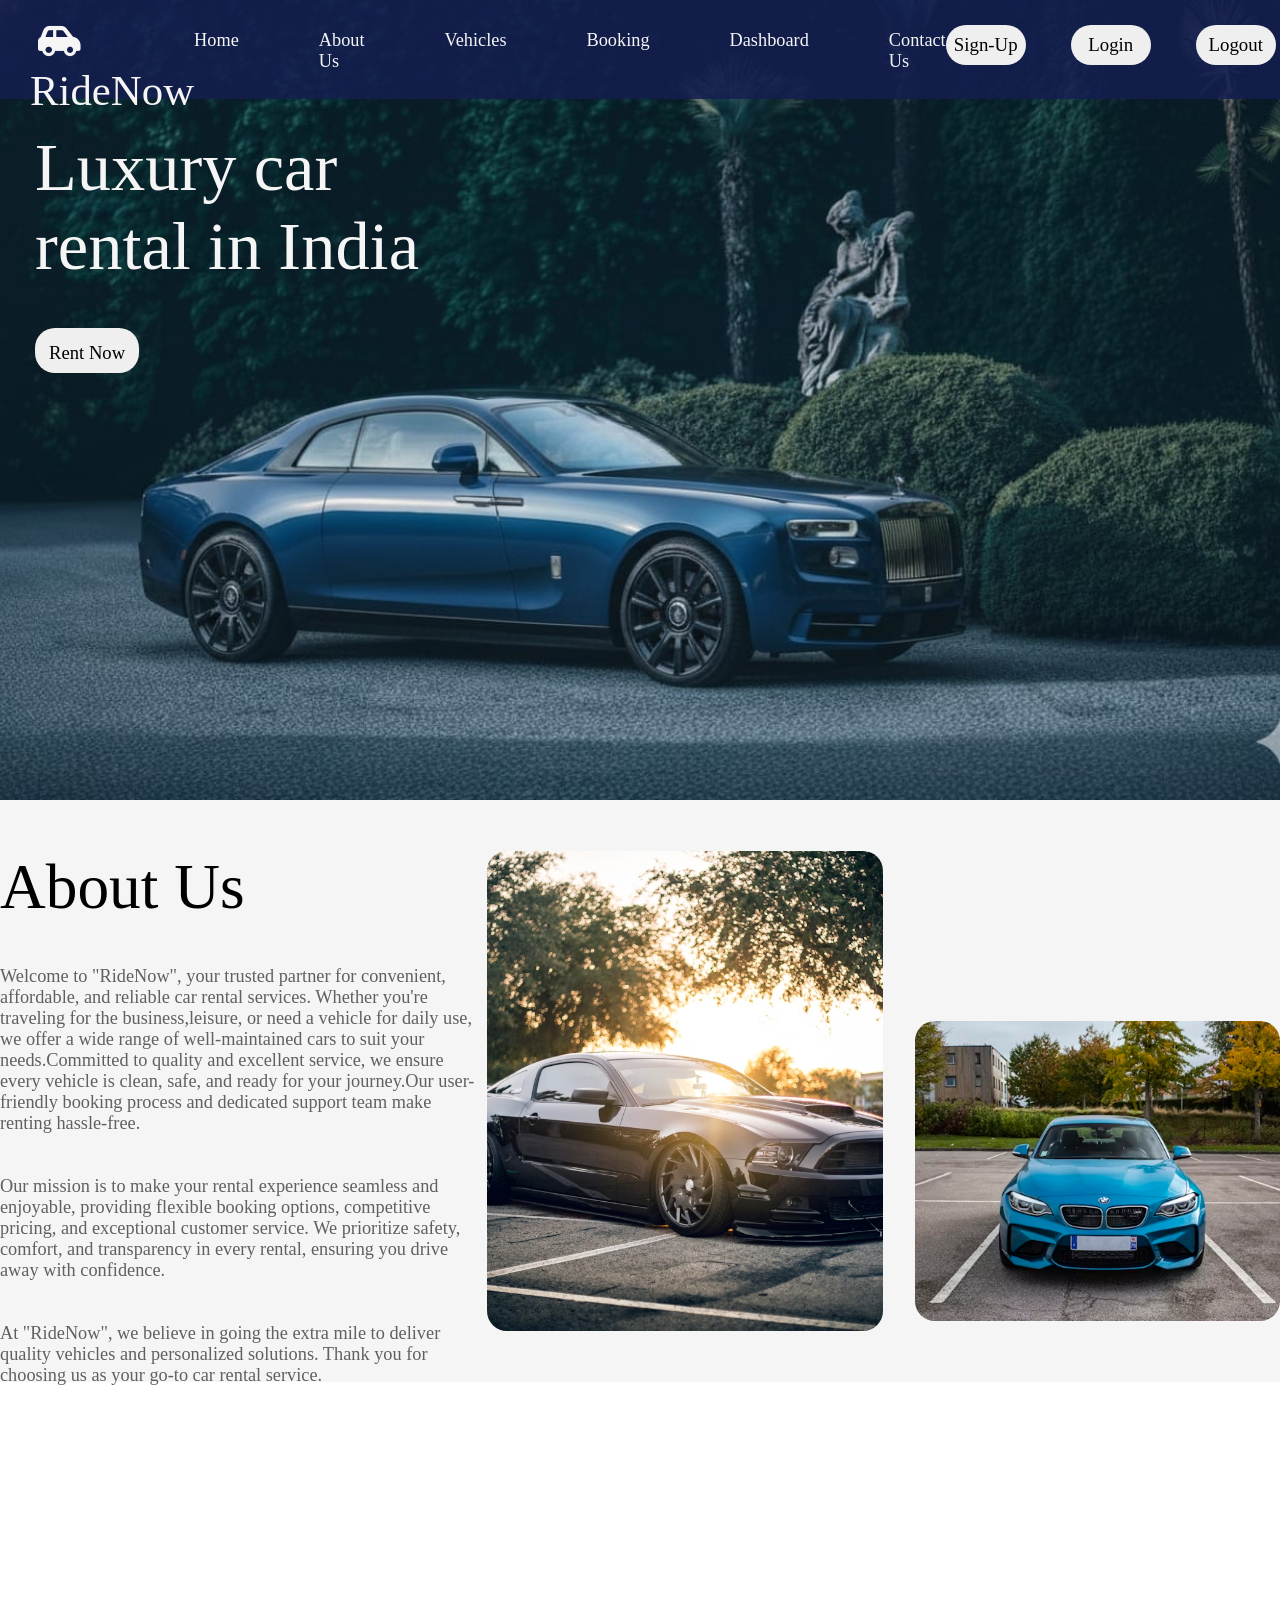
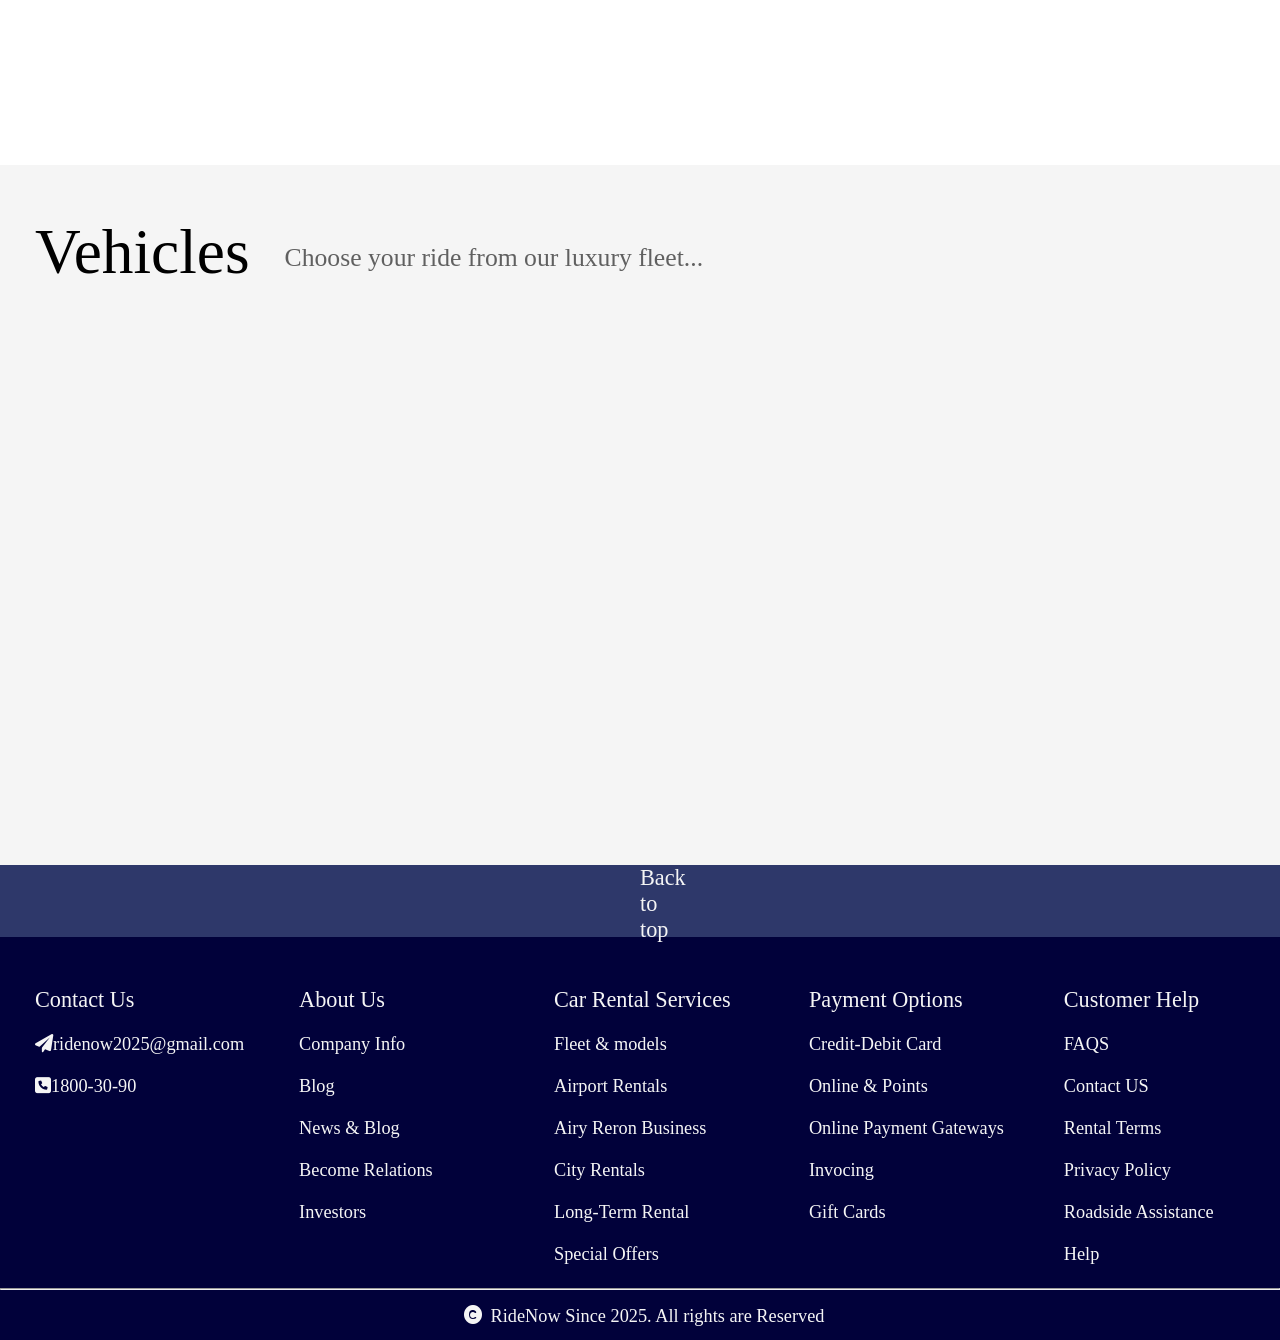
<file: index.html>
<!DOCTYPE html>
<html lang="en">
<head>
    <meta charset="UTF-8">
    <meta name="viewport" content="width=device-width, initial-scale=1.0">
    <title>Car Rental</title>
    <link rel="stylesheet" href="home.css">
    <link rel="stylesheet" href="https://cdnjs.cloudflare.com/ajax/libs/font-awesome/6.0.0-beta3/css/all.min.css">
    <!--------------------link for AOS library for animation in js----------------------------->
    <link href="https://unpkg.com/aos@2.3.1/dist/aos.css" rel="stylesheet">
</head>
<body>
<div class="main-header">
    <!-------------------------------------Home page-------------------------------------------------->
    <div class="homeSection" style="background-color: red;" id="Home">
        
        <nav>
            <p style="margin-top: 15px; font-size: 2.5rem; margin-left: 30px;" data-aos="fade-right" data-aos-duration="2000"><i class="fa-solid fa-car-side" style="margin: 8px; font-size: 2rem;"></i>RideNow</p>

            <div class="mobile-menu" onclick="toggleMenu()">
                <span></span>
                <span></span>
                <span></span>
            </div>
           
            <ul data-aos="fade-down" data-aos-duration="2000">
                <div class="close-menu-btn" onclick="toggleMenu()">
                    <i class="fas fa-times"></i>
                </div>
                <li><a href="#Home">Home</a></li>
                <li><a href="#About">About Us</a></li>
                <li><a href="#Vehicle">Vehicles</a></li>
                <li><a href="#" onclick="booking()">Booking</a></li>
                <li><a href="dashBoard.html" target="_blank">Dashboard</a></li>
                <li><a href="#Footer">Contact Us</a></li>
                <div class="menu-auth-buttons">
                    <button onclick="signUp(); toggleMenu(); return false;">Sign-Up</button>
                    <button onclick="login(); toggleMenu(); return false;">Login</button>
                    <button onclick="logout(); toggleMenu(); return false;">Logout</button>
                </div>
            </ul> 
            <div class="signup-login-btn desktop-only">
                <button onclick="signUp()">Sign-Up</button>
                <button onclick="login()">Login</button>
                <button onclick="logout()">Logout</button>
            </div>   
        </nav>
        <div id="LuxuryCarRental" style="padding-top: 10%; padding-left: 35px;">
            <p style="font-size: 4rem; font-family: serif;" data-aos="fade-down" data-aos-duration="2000">Luxury car<br>rental in India</p><br><br>
            <button class="bestOfferbtn" style="padding: 14px 14px 14px 14px" data-aos="fade-down" data-aos-duration="2000" onclick="rentNow()">Rent Now</button>
        </div>
    
    </div>
    <!--------------------------------------About Section------------------------------------------------------->
    <div class="aboutSection" id="About">
        
        <div class="aboutUsContent" style="width: 540px;">
            <p id="p-aboutUs">About Us</p><br><br>
            
            <p id="p-aboutInfo">Welcome to "RideNow", your trusted partner for convenient, affordable, and reliable 
            car rental services. Whether you're traveling for the business,leisure, or need a vehicle for daily use, 
            we offer a wide range of well-maintained cars to suit your needs.Committed to quality and excellent service, 
            we ensure every vehicle is clean, safe, and ready for your journey.Our user-friendly booking process and 
            dedicated support team make renting hassle-free.</p><br><br>

            <p id="p-aboutInfo">Our mission is to make your rental experience seamless and enjoyable, providing flexible booking options,
             competitive pricing, and exceptional customer service. We prioritize safety, comfort, and transparency in every rental,
             ensuring you drive away with confidence.</p><br><br>

             <p id="p-aboutInfo">At "RideNow", we believe in going the extra mile to deliver quality vehicles and 
                personalized solutions. Thank you for choosing us as your go-to car rental service.</p>

        </div>
        
        <div class="Image-Div aboutUsContent"></div>
        
        <div class="experience aboutUsContent">
            <div class="experience-year" style="text-align: center;"  data-aos="fade-left" data-aos-duration="2000">
                <p style="font-size: 3.2rem; font-family: serif;">+10 Years</p>
                <p style="font-size: 1.7rem; font-family: serif;">Experience</p>
            </div>
            <div class="CarImage"></div>
        </div>
    </div>
    <!-----------------------------best offer section----------------------------------------------------------->
    <div class="bestOfferSection">
        <div class="bestOfferText" data-aos="fade-right" data-aos-duration="2000">
            <p style="font-size: 3.7rem; font-family: serif; font-weight: 400; color: whitesmoke;">Best Offer</p><br><br>
            <p style="font-size: 2rem; font-family: serif; font-weight: 350; color: whitesmoke;">Bently Flying Spur</p>
            <p style="font-size: 2rem; font-family: serif; font-weight: 350; color: whitesmoke;">for Rs.1200/day</p><br><br>
            <button class="signup-login-btn bestOfferbtn" onclick="rentNow()">Rent Now</button>
        </div>
        <div class="bestOfferImage" data-aos="fade-left" data-aos-duration="2000"></div>
        
    </div>
    <!---------------------------------Vehicles section--------------------------------------------------------->
    <div class="vehicleSection" id="Vehicle">
        <div class="vehicleText">
            <p style="font-size: 3.7rem; font-family: serif; font-weight: 400; color: rgb(0, 0, 0);">Vehicles</p><br><br>
            <p style="font-size: 1.5rem; font-family: serif; color: #0000009b; margin-top: 27px; padding-left:35px;">Choose your ride from our luxury fleet...</p>
        </div>
        <div class="vehicles-scrollbar-parent">
        <div class="vehicles-scrollbar-child" data-aos="fade-left" data-aos-duration="2000">
            <a href="#"><div class="vehicleImage" style=" background-image: url(photos/VehicleImg1.jpg)">
                <p>McLaren 720S<br>for Rs.1200/day</p>
                <button class="bestOfferbtn" style="padding: 10px 10px 10px 10px" onclick="rentNow()">Rent Now</button>
            </div></a>
            <a href="#"><div class="vehicleImage" style="background-image: url(photos/VehicleImg2.jpg);">
               <p>Mercedes-AMG GT<br>for Rs.1200/day</p>
               <button class="bestOfferbtn" style="padding: 10px 10px 10px 10px" onclick="rentNow()">Rent Now</button> 
            </div></a>
            <a href="#"><div class="vehicleImage" style="background-image: url(photos/VehicleImg3.jpg);">
               <p> BMW M4<br>for Rs.1200/day</p>
               <button class="bestOfferbtn" style="padding: 10px 10px 10px 10px" onclick="rentNow()">Rent Now</button> 
            </div></a>
            <a href="#"><div class="vehicleImage" style="background-image: url(photos/VehicleImg4.jpg);">
               <p>Tata Harrier<br>for Rs.1200/day</p>
               <button class="bestOfferbtn" style="padding: 10px 10px 10px 10px" onclick="rentNow()">Rent Now</button> 
            </div></a>
            <a href="#"><div class="vehicleImage" style="background-image: url(photos/VehicleImg5.jpg);">
               <p>Land Rover Defender,<br>for Rs.1200/day</p>
               <button class="bestOfferbtn" style="padding: 10px 10px 10px 10px" onclick="rentNow()">Rent Now</button> 
            </div></a>
            <a href="#"><div class="vehicleImage" style="background-image: url(photos/VehicleImg2.jpg);" onclick="rentNow()">
               <p>Mercedes-AMG GT<br>for Rs.1200/day</p>
               <button class="bestOfferbtn" style="padding: 10px 10px 10px 10px" onclick="rentNow()">Rent Now</button> 
            </div></a>
        </div>
        </div>  
    </div>
    <!----------------------------------contact us section--------------------------------------------->
    <footer id="Footer">
    
    <a href="#Home"><div style="width: 100%; height: 8vh; background-color: rgb(46, 56, 106); align-content: center; padding:  0 50% 0 50%; font-size: 1.3rem; font-weight: 400;">Back to top</div></a>    
    
    <div class="footer-parent-div" id="footer-parent-div">
        
        <div class="footer-child-div">
            <p style="font-size: 1.3rem; font-size: 400;">Contact Us</p><br>
            <a href="#"><p><i class="fa-solid fa-paper-plane"></i>ridenow2025@gmail.com</p><br></a>
            <a href="#"><p><i class="fa-solid fa-square-phone"></i>1800-30-90</p></a>
        </div>
        
        <div class="footer-child-div">
            <p style="font-size: 1.3rem; font-size: 400;">About Us</p><br>
            <a href="#"><p>Company Info</p><br></a>
            <a href="#"><p>Blog</p><br></a>
            <a href="#"><p>News & Blog</p><br></a>
            <a href="#"><p>Become Relations</p><br></a>
            <a href="#"><p>Investors</p></a>
        </div>
        
        <div class="footer-child-div">
            <p style="font-size: 1.3rem; font-size: 400;">Car Rental Services</p><br>
            <a href="#"><p>Fleet & models</p><br></a>
            <a href="#"><p>Airport Rentals</p><br></a>
            <a href="#"><p>Airy Reron Business</p><br></a>
            <a href="#"><p>City Rentals</p><br></a>
            <a href="#"><p>Long-Term Rental</p><br></a>
            <a href="#"><p>Special Offers</p></a>
        </div>
        
        <div class="footer-child-div">
            <p style="font-size: 1.3rem; font-size: 400;">Payment Options</p><br>
            <a href="#"><p>Credit-Debit Card</p><br></a>
            <a href="#"><p>Online & Points</p><br></a>
            <a href="#"><p>Online Payment Gateways</p><br></a>
            <a href="#"><p>Invocing</p><br></a>
            <a href="#"><p>Gift Cards</p></a>
        </div>
        
        <div class="footer-child-div">
            <p style="font-size: 1.3rem; font-size: 400;">Customer Help</p><br>
            <a href="#"><p>FAQS</p><br></a>
            <a href="#"><p>Contact US</p><br></a>
            <a href="#"><p>Rental Terms</p><br></a>
            <a href="#"><p>Privacy Policy</p><br></a>
            <a href="#"><p>Roadside Assistance</p><br></a>
            <a href="#"><p>Help</p></a>
        </div>
    </div><br>
    <hr>
       <center><p style="padding-top: 8px; padding-bottom: 8px;"><i class="fa-solid fa-copyright" style="padding: 8px;"></i>RideNow Since 2025. All rights are Reserved</p></center>
    </footer>

</div>    

<script src="home.js"></script>
<script src="https://unpkg.com/aos@2.3.1/dist/aos.js"></script>

<script>
  AOS.init();
</script>

</body>
</html>
</file>
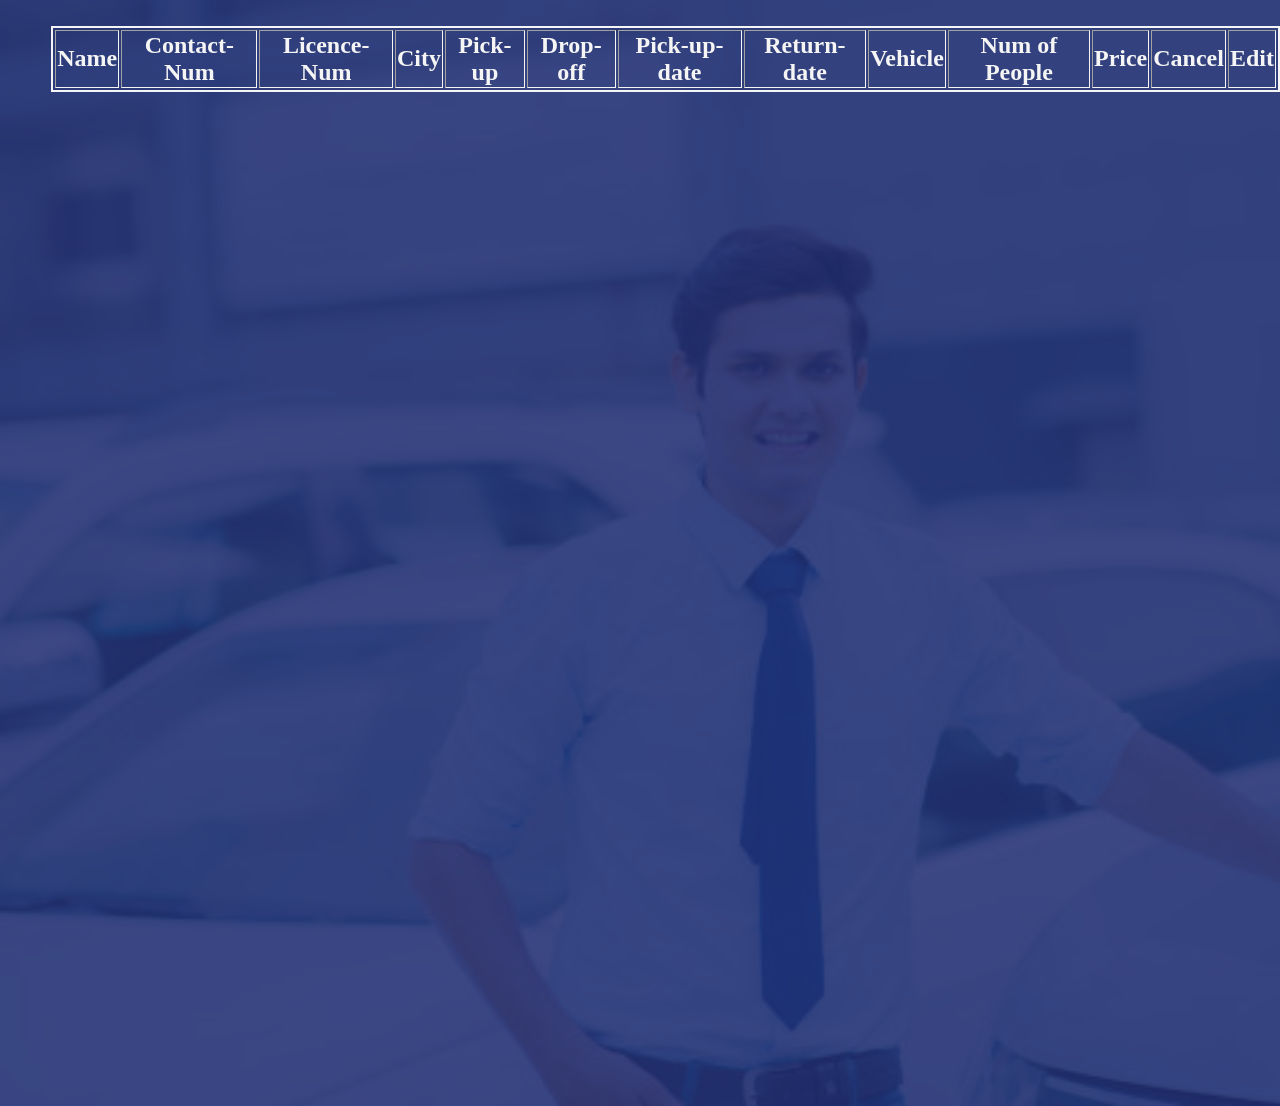
<file: Dashboard.html>
<!DOCTYPE html>
<html lang="en">
<head>
    <meta charset="UTF-8">
    <meta name="viewport" content="width=device-width, initial-scale=1.0">
    <title>Show Data on Dashboard</title>
    <link rel="stylesheet" href="dashboard.css">
    <link rel="stylesheet" href="https://cdnjs.cloudflare.com/ajax/libs/font-awesome/6.0.0-beta3/css/all.min.css">
  
</head>
<body onload="fetchData()">
    <div class="dashboard-main-div">
    <table border="1">
        <thead>
            <tr>
                <th>Name</th>
                <th>Contact-Num</th>
                <th>Licence-Num</th>
                <th>City</th>
                <th>Pick-up</th>
                <th>Drop-off</th>
                <th>Pick-up-date</th>
                <th>Return-date</th>
                <th>Vehicle</th>
                <th>Num of People</th>
                <th>Price</th>
                <th>Cancel</th>
                <th>Edit</th>
            </tr>
        </thead>
            <tbody id="display">
                
            </tbody>
    </table>
    <div id="formshow" class="formshow"></div>
    </div>
<script src="Crud.js"></script><script src="Crud.js"></script>  
</body>
</html>
</file>
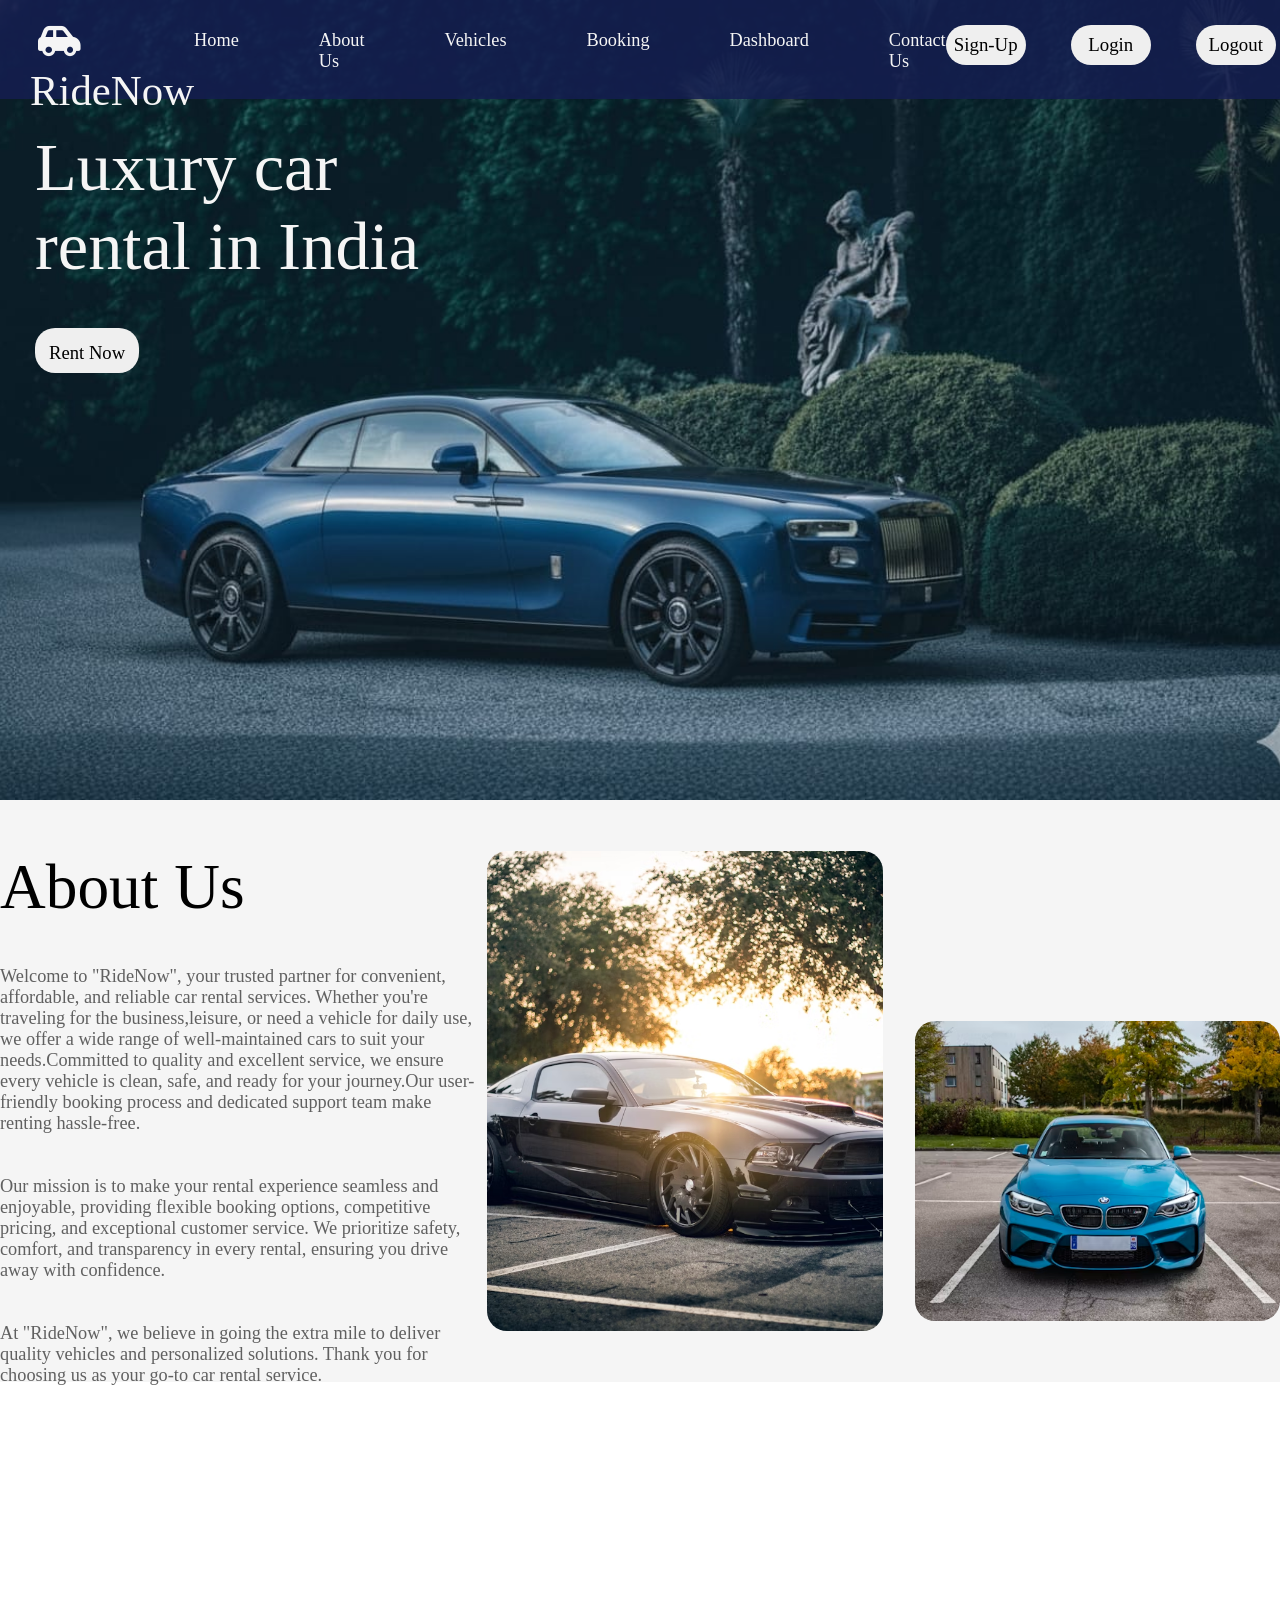
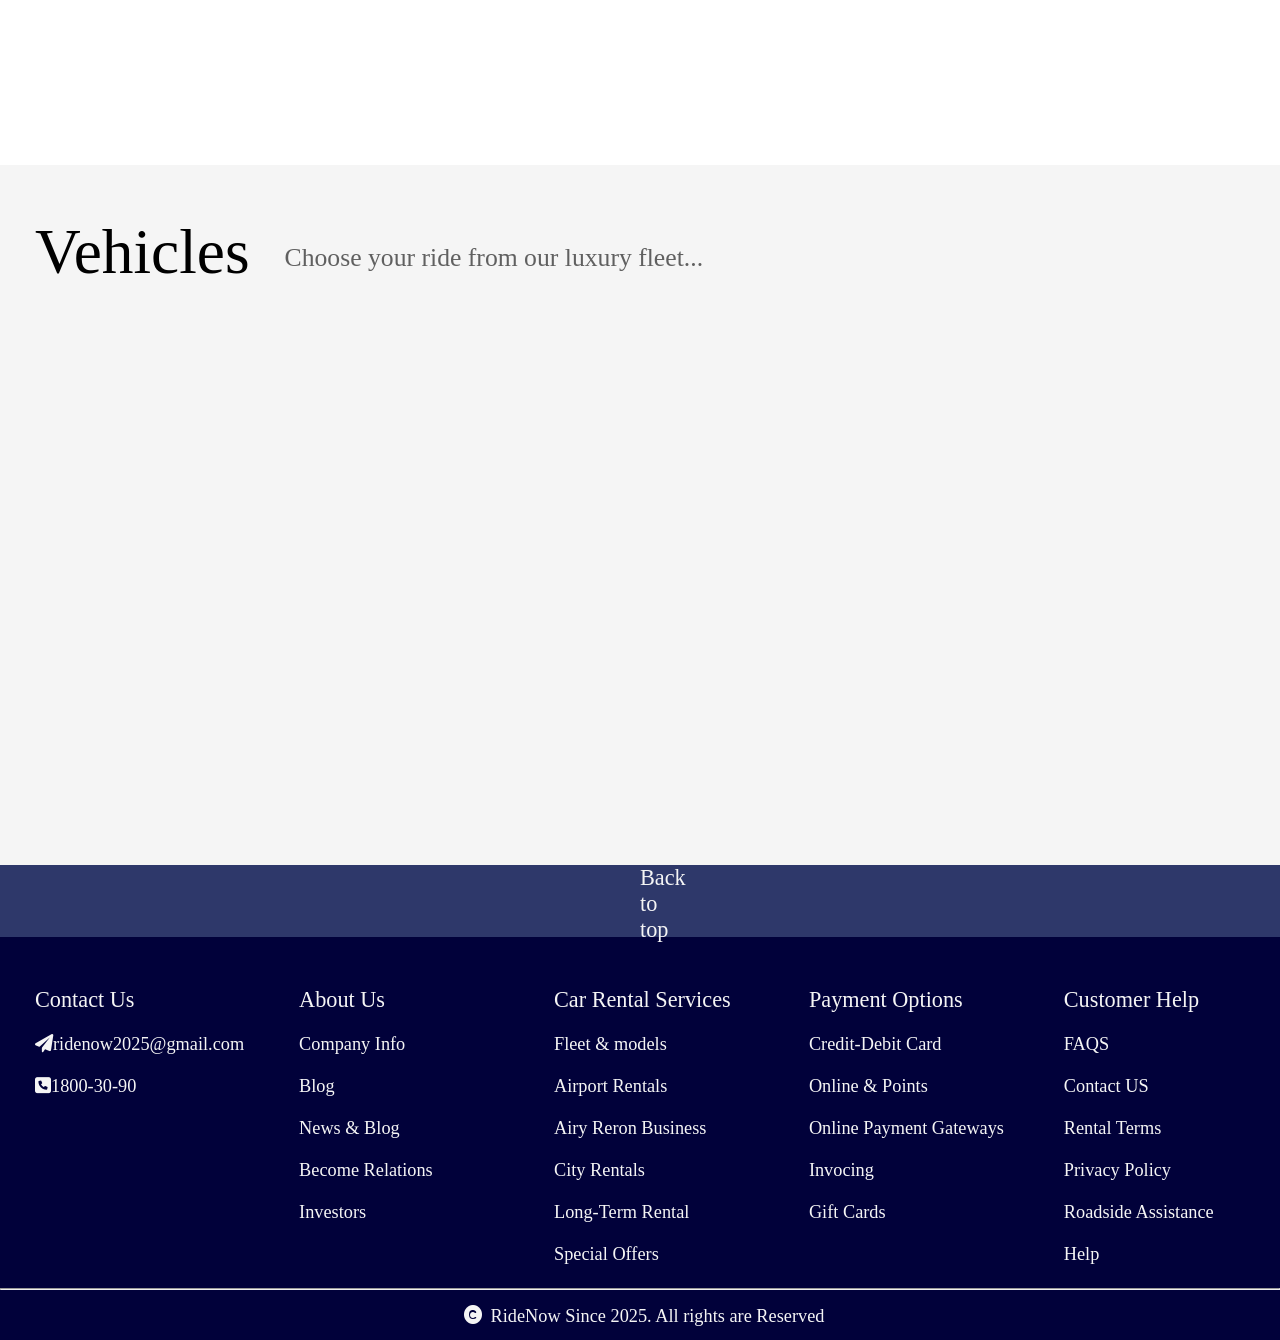
<file: Home.html>
<!DOCTYPE html>
<html lang="en">
<head>
    <meta charset="UTF-8">
    <meta name="viewport" content="width=device-width, initial-scale=1.0">
    <title>Car Rental</title>
    <link rel="stylesheet" href="home.css">
    <link rel="stylesheet" href="https://cdnjs.cloudflare.com/ajax/libs/font-awesome/6.0.0-beta3/css/all.min.css">
    <!--------------------link for AOS library for animation in js----------------------------->
    <link href="https://unpkg.com/aos@2.3.1/dist/aos.css" rel="stylesheet">
</head>
<body>
<div class="main-header">
    <!-------------------------------------Home page-------------------------------------------------->
    <div class="homeSection" style="background-color: red;" id="Home">
        
        <nav>
            <p style="margin-top: 15px; font-size: 2.5rem; margin-left: 30px;" data-aos="fade-right" data-aos-duration="2000"><i class="fa-solid fa-car-side" style="margin: 8px; font-size: 2rem;"></i>RideNow</p>


            <ul data-aos="fade-down" data-aos-duration="2000">
                <li><a href="#Home">Home</a></li>
                <li><a href="#About">About Us</a></li>
                <li><a href="#Vehicle">Vehicles</a></li>
                <li><a href="#" onclick="booking()">Booking</a></li>
                <li><a href="dashBoard.html" target="_blank">Dashboard</a></li>
                <li><a href="#Footer">Contact Us</a></li>
            </ul>
            

            <div class="signup-login-btn" data-aos="fade-left" data-aos-duration="2000">
                 <button onclick="return signUp()">Sign-Up</button>
                 <button onclick="return login()">Login</button>
                 <button onclick="logout()">Logout</button>
            </div>     
        </nav>
        <div id="LuxuryCarRental" style="padding-top: 10%; padding-left: 35px;">
            <p style="font-size: 4rem; font-family: serif;" data-aos="fade-down" data-aos-duration="2000">Luxury car<br>rental in India</p><br><br>
            <button class="bestOfferbtn" style="padding: 14px 14px 14px 14px" data-aos="fade-down" data-aos-duration="2000" onclick="rentNow()">Rent Now</button>
        </div>
    
    </div>
    <!--------------------------------------About Section------------------------------------------------------->
    <div class="aboutSection" id="About">
        
        <div class="aboutUsContent" style="width: 540px;">
            <p id="p-aboutUs">About Us</p><br><br>
            
            <p id="p-aboutInfo">Welcome to "RideNow", your trusted partner for convenient, affordable, and reliable 
            car rental services. Whether you're traveling for the business,leisure, or need a vehicle for daily use, 
            we offer a wide range of well-maintained cars to suit your needs.Committed to quality and excellent service, 
            we ensure every vehicle is clean, safe, and ready for your journey.Our user-friendly booking process and 
            dedicated support team make renting hassle-free.</p><br><br>

            <p id="p-aboutInfo">Our mission is to make your rental experience seamless and enjoyable, providing flexible booking options,
             competitive pricing, and exceptional customer service. We prioritize safety, comfort, and transparency in every rental,
             ensuring you drive away with confidence.</p><br><br>

             <p id="p-aboutInfo">At "RideNow", we believe in going the extra mile to deliver quality vehicles and 
                personalized solutions. Thank you for choosing us as your go-to car rental service.</p>

        </div>
        
        <div class="Image-Div aboutUsContent"></div>
        
        <div class="experience aboutUsContent">
            <div class="experience-year" style="text-align: center;"  data-aos="fade-left" data-aos-duration="2000">
                <p style="font-size: 3.2rem; font-family: serif;">+10 Years</p>
                <p style="font-size: 1.7rem; font-family: serif;">Experience</p>
            </div>
            <div class="CarImage"></div>
        </div>
    </div>
    <!-----------------------------best offer section----------------------------------------------------------->
    <div class="bestOfferSection">
        <div class="bestOfferText" data-aos="fade-right" data-aos-duration="2000">
            <p style="font-size: 3.7rem; font-family: serif; font-weight: 400; color: whitesmoke;">Best Offer</p><br><br>
            <p style="font-size: 2rem; font-family: serif; font-weight: 350; color: whitesmoke;">Bently Flying Spur</p>
            <p style="font-size: 2rem; font-family: serif; font-weight: 350; color: whitesmoke;">for Rs.1200/day</p><br><br>
            <button class="signup-login-btn bestOfferbtn" onclick="rentNow()">Rent Now</button>
        </div>
        <div class="bestOfferImage" data-aos="fade-left" data-aos-duration="2000"></div>
        
    </div>
    <!---------------------------------Vehicles section--------------------------------------------------------->
    <div class="vehicleSection" id="Vehicle">
        <div class="vehicleText">
            <p style="font-size: 3.7rem; font-family: serif; font-weight: 400; color: rgb(0, 0, 0);">Vehicles</p><br><br>
            <p style="font-size: 1.5rem; font-family: serif; color: #0000009b; margin-top: 27px; padding-left:35px;">Choose your ride from our luxury fleet...</p>
        </div>
        <div class="vehicles-scrollbar-parent">
        <div class="vehicles-scrollbar-child" data-aos="fade-left" data-aos-duration="2000">
            <a href="#"><div class="vehicleImage" style=" background-image: url(photos/VehicleImg1.jpg)">
                <p>McLaren 720S<br>for Rs.1200/day</p>
                <button class="bestOfferbtn" style="padding: 10px 10px 10px 10px" onclick="rentNow()">Rent Now</button>
            </div></a>
            <a href="#"><div class="vehicleImage" style="background-image: url(photos/VehicleImg2.jpg);">
               <p>Mercedes-AMG GT<br>for Rs.1200/day</p>
               <button class="bestOfferbtn" style="padding: 10px 10px 10px 10px" onclick="rentNow()">Rent Now</button> 
            </div></a>
            <a href="#"><div class="vehicleImage" style="background-image: url(photos/VehicleImg3.jpg);">
               <p> BMW M4<br>for Rs.1200/day</p>
               <button class="bestOfferbtn" style="padding: 10px 10px 10px 10px" onclick="rentNow()">Rent Now</button> 
            </div></a>
            <a href="#"><div class="vehicleImage" style="background-image: url(photos/VehicleImg4.jpg);">
               <p>Tata Harrier<br>for Rs.1200/day</p>
               <button class="bestOfferbtn" style="padding: 10px 10px 10px 10px" onclick="rentNow()">Rent Now</button> 
            </div></a>
            <a href="#"><div class="vehicleImage" style="background-image: url(photos/VehicleImg5.jpg);">
               <p>Land Rover Defender,<br>for Rs.1200/day</p>
               <button class="bestOfferbtn" style="padding: 10px 10px 10px 10px" onclick="rentNow()">Rent Now</button> 
            </div></a>
            <a href="#"><div class="vehicleImage" style="background-image: url(photos/VehicleImg2.jpg);" onclick="rentNow()">
               <p>Mercedes-AMG GT<br>for Rs.1200/day</p>
               <button class="bestOfferbtn" style="padding: 10px 10px 10px 10px" onclick="rentNow()">Rent Now</button> 
            </div></a>
        </div>
        </div>  
    </div>
    <!----------------------------------contact us section--------------------------------------------->
    <footer id="Footer">
    
    <a href="#Home"><div style="width: 100%; height: 8vh; background-color: rgb(46, 56, 106); align-content: center; padding:  0 50% 0 50%; font-size: 1.3rem; font-weight: 400;">Back to top</div></a>    
    
    <div class="footer-parent-div" id="footer-parent-div">
        
        <div class="footer-child-div">
            <p style="font-size: 1.3rem; font-size: 400;">Contact Us</p><br>
            <a href="#"><p><i class="fa-solid fa-paper-plane"></i>ridenow2025@gmail.com</p><br></a>
            <a href="#"><p><i class="fa-solid fa-square-phone"></i>1800-30-90</p></a>
        </div>
        
        <div class="footer-child-div">
            <p style="font-size: 1.3rem; font-size: 400;">About Us</p><br>
            <a href="#"><p>Company Info</p><br></a>
            <a href="#"><p>Blog</p><br></a>
            <a href="#"><p>News & Blog</p><br></a>
            <a href="#"><p>Become Relations</p><br></a>
            <a href="#"><p>Investors</p></a>
        </div>
        
        <div class="footer-child-div">
            <p style="font-size: 1.3rem; font-size: 400;">Car Rental Services</p><br>
            <a href="#"><p>Fleet & models</p><br></a>
            <a href="#"><p>Airport Rentals</p><br></a>
            <a href="#"><p>Airy Reron Business</p><br></a>
            <a href="#"><p>City Rentals</p><br></a>
            <a href="#"><p>Long-Term Rental</p><br></a>
            <a href="#"><p>Special Offers</p></a>
        </div>
        
        <div class="footer-child-div">
            <p style="font-size: 1.3rem; font-size: 400;">Payment Options</p><br>
            <a href="#"><p>Credit-Debit Card</p><br></a>
            <a href="#"><p>Online & Points</p><br></a>
            <a href="#"><p>Online Payment Gateways</p><br></a>
            <a href="#"><p>Invocing</p><br></a>
            <a href="#"><p>Gift Cards</p></a>
        </div>
        
        <div class="footer-child-div">
            <p style="font-size: 1.3rem; font-size: 400;">Customer Help</p><br>
            <a href="#"><p>FAQS</p><br></a>
            <a href="#"><p>Contact US</p><br></a>
            <a href="#"><p>Rental Terms</p><br></a>
            <a href="#"><p>Privacy Policy</p><br></a>
            <a href="#"><p>Roadside Assistance</p><br></a>
            <a href="#"><p>Help</p></a>
        </div>
    </div><br>
    <hr>
       <center><p style="padding-top: 8px; padding-bottom: 8px;"><i class="fa-solid fa-copyright" style="padding: 8px;"></i>RideNow Since 2025. All rights are Reserved</p></center>
    </footer>

</div>    

<script src="home.js"></script>
<script src="https://unpkg.com/aos@2.3.1/dist/aos.js"></script>

<script>
  AOS.init();
</script>

</body>
</html>
</file>
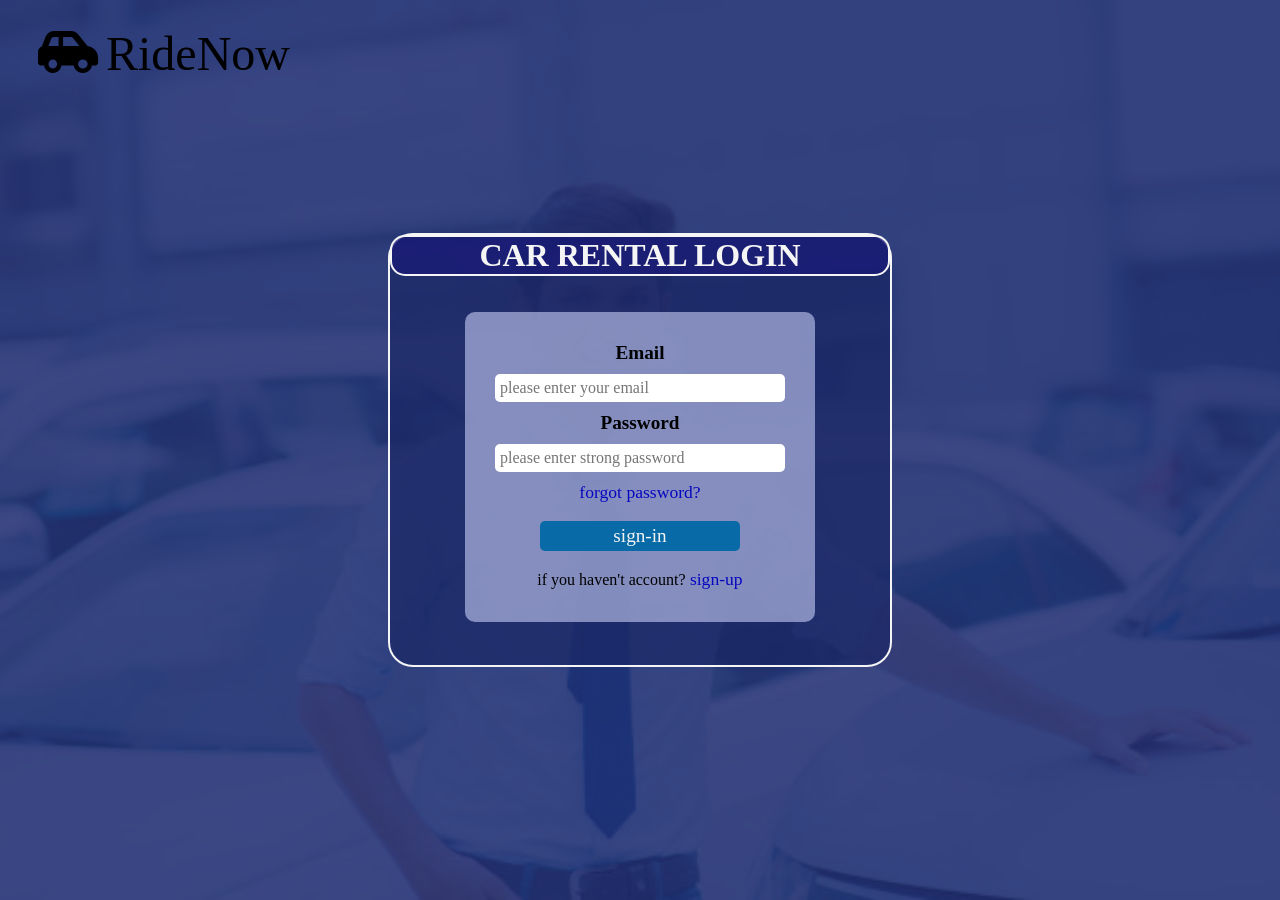
<file: sign-in.html>
<!DOCTYPE html>
<html lang="en">
<head>
    <meta charset="UTF-8">
    <meta name="viewport" content="width=device-width, initial-scale=1.0">
    <title>Login</title>
    <link rel="stylesheet" href="sign-in.css">
    <link rel="stylesheet" href="https://cdnjs.cloudflare.com/ajax/libs/font-awesome/6.0.0-beta3/css/all.min.css">
    <link href="https://unpkg.com/aos@2.3.1/dist/aos.css" rel="stylesheet">
</head>
<body>
    <div class="sign-in-main-div">
    <p style="margin-top: 20px; font-size: 3rem; margin-left: 30px;" data-aos="fade-right" data-aos-duration="2000"><i class="fa-solid fa-car-side" style="margin: 8px;"></i>RideNow</p>
    <div class="container">
        <center>
            <p>CAR RENTAL LOGIN</p>
        </center><br><br>
        <center>
            <form id="sign-up-form">
            <label>Email</label><br>
            <input type="text" id="signinEmail" placeholder="please enter your email">

            <label>Password</label><br>
            <input type="text" id="signinPass" placeholder="please enter strong password"><br>
            <pre><a href="#" style="color: rgb(6, 6, 192); font-size: 1.1rem; text-decoration:none;">forgot password?</a></pre><br>

            <button type="submit" onclick="return login()">sign-in</button><br><br>
            <pre>if you haven't account?<a href="sign-up.html" style="color: rgb(6, 6, 192); font-size: 1.1rem; text-decoration: none;"> sign-up</a></pre>
       </form>
    </center> 
    </div> 
    </div>   

<script src="Local.js"></script>
<script src="https://unpkg.com/aos@2.3.1/dist/aos.js"></script>

<script>
  AOS.init();
</script>

</body>
</html>
</file>
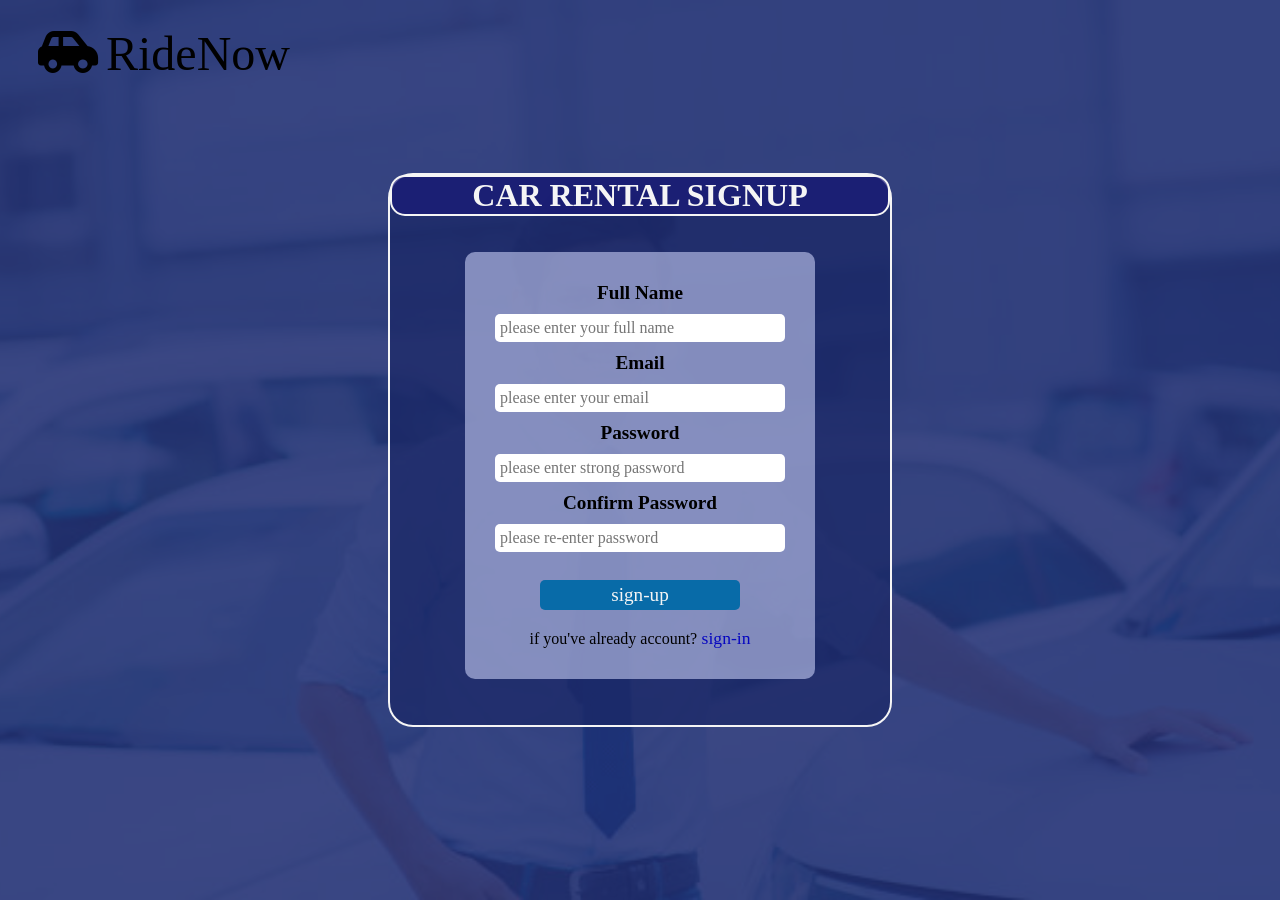
<file: sign-up.html>
<!DOCTYPE html>
<html lang="en">
<head>
    <meta charset="UTF-8">
    <meta name="viewport" content="width=device-width, initial-scale=1.0">
    <title>Sign-up</title>
    <link rel="stylesheet" href="sign-up.css">
    <link rel="stylesheet" href="https://cdnjs.cloudflare.com/ajax/libs/font-awesome/6.0.0-beta3/css/all.min.css">
    <link href="https://unpkg.com/aos@2.3.1/dist/aos.css" rel="stylesheet">
</head>
<body>
    <div class="sign-up-main-div">
    <p style="margin-top: 20px; font-size: 3rem; margin-left: 30px;" data-aos="fade-right" data-aos-duration="2000"><i class="fa-solid fa-car-side" style="margin: 8px;"></i>RideNow</p>
    <div class="container">
        <center>
            <p id="p-title">CAR RENTAL SIGNUP</p>
        </center><br><br>
        <center>
            <form id="sign-up-form">
            
            <label>Full Name</label><br>
            <p id="errName"></p>
            <input type="text" id="signupName" placeholder="please enter your full name">
            
            <label>Email</label><br>
            <p id="errEmail"></p>
            <input type="text" id="signupEmail" placeholder="please enter your email">

            <label>Password</label><br>
            <p id="errPass"></p>
            <input type="text" id="signupPass" placeholder="please enter strong password">

            <label>Confirm Password</label><br>
            <p id="errCpass"></p>
            <input type="text" id="signupCpass" placeholder="please re-enter password"><br><br>

            <button type="submit" onclick=" return signUp()">sign-up</button><br><br>
            <pre>if you've already account?<a href="sign-in.html" style="color: rgb(6, 6, 192); font-size: 1.1rem; text-decoration: none;"> sign-in</a></pre>
       </form>
    </center> 
    </div> 
    </div>   

<script src="Local.js"></script>
<script src="https://unpkg.com/aos@2.3.1/dist/aos.js"></script>

<script>
  AOS.init();
</script>

</body>
</html>
</file>
<file: home.css>
*{
    margin: 0;
    padding: 0; 
    box-sizing: border-box; 
    font-family: serif; /* font family */
    font-size: 1.07rem;
}
body{
    color: whitesmoke;
    overflow-x: hidden;
}
html{
    scroll-behavior: smooth;
}
.main-header{
    width: 100%;
    min-height: 100vh;
    height: auto;
}
/*----------------------------Home Section------------------------------------------------------------*/
.homeSection{
    background-image: url("photos/home-bg.jpg");
    background-size:cover;
    background-position: center;
    width: 100%;
    height: 800px;
    display: block;
}
/*------------------------------------------navbar section-----------------------------------------------------*/
ul{
  text-decoration: none;
  list-style-type: none;
  display: flex;
  align-items: flex-start;
  justify-content: space-between;
  gap: 80px;
  padding-top: 30px;
  font-size: 1.2rem;
  font-weight: 400;
}
nav ul li a{
    text-decoration: none;
    color: whitesmoke;
    position: relative;
    display: inline-block;
}
nav ul li a::after{
    content: '';
    width: 0;
    height: 3px;
    background-color: #eee1ad;
    position: absolute;
    left: 0;
    bottom: -6px;
    transition: 0.5s;
}
nav ul li a:hover::after{
    width: 100%;
}
nav{
    height: 11%;
    width: 100%;
    background-color: rgba(20, 30, 80, 0.85);
    display: flex;
    align-items: flex-start;
    justify-content: space-between;
    position: fixed;
    z-index: 999;
}
.signup-login-btn{
    padding-top: 25px;
    padding-right: 2.4%;
    display: flex;
    align-items: flex-start;
    gap: 45px;
}
.signup-login-btn button{
    height: 40px;
    width: 80px;
    border: none;
    border-radius: 20px;
    cursor: pointer;
    font-size: 1.1rem;
    color: #000000;
    font-weight: 400;
}
.signup-login-btn button:hover{
    background-color: #eee1ad;
    scale: 1;
    box-shadow: 0px 0px 13px 2px #97989c;
}

.menu-auth-buttons {
    margin-top: 30px;
    padding: 25px;
    width: 100%;
    display: flex;
    flex-direction: column;
    gap: 15px;
    background: rgba(255,255,255,0.1);
    border-radius: 20px;
    backdrop-filter: blur(15px);
    box-shadow: 0 8px 32px rgba(0,0,0,0.3);
}

.menu-auth-buttons button {
    width: 100%;
    padding: 15px;
    font-size: 1.1rem;
    border: none;
}

@media (min-width: 769px) {
    .menu-auth-buttons { display: none !important; }
}

/*---------------------------------------------cross button--------------------------------------------------*/
.close-menu-btn {
    position: absolute;
    top: 25px;
    right: 25px;
    width: 40px;
    height: 40px;
    background: rgba(255,255,255,0.1);
    border: none;
    border-radius: 50%;
    color: whitesmoke;
    font-size: 1.4rem;
    cursor: pointer;
    display: none;
    align-items: center;
    justify-content: center;
    backdrop-filter: blur(10px);
    transition: all 0.3s ease;
}

.close-menu-btn:hover {
    background: #eee1ad;
    transform: rotate(90deg);
    color: #000000;
}

body.menu-open {
    overflow: hidden;
}

/*----------------------------------------------------about Section----------------------------------------*/
.aboutSection{
    width: 100%;
    min-height: 580px;
    height: auto;
   /* background-color: whitesmoke;*/
    background-color: whitesmoke;
    display: flex;
    align-items:self-start;
    justify-content: space-around;
    
}
.aboutUsContent{
    width: 440px;
    height: 480px;
    margin-top: 4%;
    margin-bottom: 4%;
    border-radius: 20px;
}
#p-aboutUs{
    font-size: 3.7rem;
    color: black;
    font-weight: 400;
    font-family: serif;
    
}
#p-aboutInfo{
    color: #0000009b;
    font-size: 1.07rem;
    font-family: serif;
}
.Image-Div{
    background-image: url("photos/aboutSection-image");
    background-position: center;
    background-size: cover;
    transition: 0.3s ease-in-out;
}
.Image-Div:hover{
    scale: 1.05;
    transition: 0.3 ease-in-out;
}
.experience{
    display: grid;
    row-gap: 40px;
}
.experience-year{
    height: 120px;
    width: 92%;
    border-radius: 20px;
    background-color: rgb(4, 4, 92);
    position: relative;
    left: 8%;
    padding-top: 20px;
}
.CarImage{
    height: 300px;
    width: 92%;
    background-image: url("photos/aboutSection-image2");
    background-size: cover;
    background-position: center;
    border-radius: 20px;
    position: relative;
    left: 8%;
    bottom: 0;
    transition: 0.3s ease-in-out;
}
.CarImage:hover{
    scale: 1.05;
    transition: 0.3s ease-in-out;
}

/*------------------------------------------------best offer section-----------------------------------------*/
.bestOfferSection{
    min-height: 100%;
    height: auto;
    width: 100%;
    display: flex;
}

.bestOfferText{
    height: 100%;
    width: 50%;
    background-color: rgba(34, 47, 115);
    padding-left: 35px;
    padding-top: 4%;
    padding-bottom: 4%;
}

.bestOfferbtn{
    height: 45px;
    border: none;
    border-radius: 20px;
    cursor: pointer;
    font-size: 1.09rem;
    color: #000000;
    font-weight: 400;
    padding: 14px 14px 14px 14px;
}
.bestOfferbtn:hover{
    background-color: #eee1ad;
    scale: 1;
    box-shadow: 0px 0px 13px 2px #97989c;
}
.bestOfferImage{
    min-height: 233.5px;
    height: auto;
    width: 50%;
    background-image: url("photos/offerCar");
    background-position: center;
    background-size: cover;
    padding-left: 35px;
    padding-top: 4%;
    padding-bottom: 4%;
    transition: 0.3s ease-in-out;
}
.bestOfferImage:hover{
    scale: 1.02;
    transition: 0.3s ease-in-out;
    border-radius: 20px;

}

/*---------------------------------------------vehicle Section-----------------------------------------------*/
.vehicleSection{
    min-height: 700px;
    height: auto;
    width: 100%;
    background-color: whitesmoke;
}

.vehicleText{
    height: 60px;
    width: 100%;
    background-color: whitesmoke;
    padding-left: 35px;
    padding-top: 4%;
    padding-bottom: 4%;
    display: flex;
}
.vehicles-scrollbar-parent{
    width: 96%;
    height: 480px;
    background-color: whitesmoke;
    display: flex;
    align-items: flex-start;
    column-gap: 20px;
    margin-left: 35px;
    margin-right: 35px;
    overflow-x: auto;   /*------- for-scrollbar----------------*/ 
    overflow-y: hidden;
}
.vehicles-scrollbar-child{
    width: 100%;
    min-height: 100%;
    display: grid;
    grid-auto-flow: column;
    gap: 1rem;
}
.vehicleImage{
    height: 400px;
    width: 370px;
    border-radius: 20px;
    border: 2px solid rgb(47, 64, 153);
    background-position: center;
    background-size: cover;
    transition: 0.3s ease-in-out;
    margin: 20px 20px 20px 20px;
}
.vehicleImage:hover{
    scale: 1.05;
    transition: 0.3s ease-in-out;
    box-shadow: 0 0 6px 6px rgb(24, 38, 108);
}
.vehicles-scrollbar-child p{
    color: black;
    margin: 50px 50px 50px 50px;
}
.vehicles-scrollbar-child button{
    border: 2px solid rgb(47,64,153);
    margin-top: 46%;
    margin-left: 60%;
}
/*-----------------------------Contact us section------------------------------------------*/
footer{
    min-height: 450px;
    height: auto;
    width: 100%;
    background-color: rgb(1, 1, 58);
}
.footer-parent-div{
    width: 96%;
    min-height: auto;
    margin-left: 35px;
    margin-right: 35px;
    margin-top: 50px;
    display: flex;
    align-items: center;
    justify-content: space-between;
    
}
.footer-child-div{
    min-width:200px;
    height: 280px;
    font-size: 1.07rem;
}

a{
    text-decoration: none;
    color: whitesmoke;
}
 
/*-----------------------------media query for responsive design------------------------------------------*/
@media (max-width: 1024px) {
    .homeSection { height: 700px; }
    ul { gap: 40px; font-size: 1.1rem; }
    .signup-login-btn { gap: 25px; padding-right: 2%; }
}

@media (max-width: 768px) {
    /* hide desktop button */
    .signup-login-btn { display: none !important; }
    
    /*menu show*/
    .mobile-menu {
        display: flex !important;
        flex-direction: column;
        justify-content: space-around;
        width: 32px;
        height: 26px;
        margin: 22px 25px 0 0;
        cursor: pointer;
    }

    .mobile-menu span {
        width: 100%;
        height: 3px;
        background: whitesmoke;
        border-radius: 3px;
        transition: all 0.3s ease;
    }

        nav ul {
        display: none;
        position: fixed;
        top: 0;
        left: 0;
        width: 270px;
        height: 100vh;
        background: rgba(20, 30, 80, 0.98);
        flex-direction: column;
        padding: 90px 20px 30px;
        margin: 0;
        gap: 0;
        z-index: 999;
        backdrop-filter: blur(15px);
        transform: translateX(-100%);
        transition: transform 0.35s ease;
    }

    nav ul.active {
        display: flex !important;
        transform: translateX(0);
    }

    nav ul li {
        margin: 12px 0;
        opacity: 0;
        transform: translateX(-15px);
        transition: all 0.3s ease;
    }
    
    nav ul.active li {
        opacity: 1;
        transform: translateX(0);
    }
    
    /* straggered animation for menu items */
    nav ul li:nth-child(1) { transition-delay: 0.08s; }
    nav ul li:nth-child(2) { transition-delay: 0.12s; }
    nav ul li:nth-child(3) { transition-delay: 0.16s; }
    nav ul li:nth-child(4) { transition-delay: 0.20s; }
    nav ul li:nth-child(5) { transition-delay: 0.24s; }
    nav ul li:nth-child(6) { transition-delay: 0.28s; }

    nav {
        justify-content: space-between !important;
        align-items: center !important;
        padding: 16px 24px;
        height: auto;
        min-height: 70px;
    }
    
    nav p { margin: 0 !important; font-size: 1.7rem; }

    .mobile-menu.active span:nth-child(1) {
        transform: rotate(45deg) translate(7px, 7px);
    }
    .mobile-menu.active span:nth-child(2) {
        opacity: 0;
    }
    .mobile-menu.active span:nth-child(3) {
        transform: rotate(-45deg) translate(7px, -7px);
    }

    #LuxuryCarRental {
        padding-top: 32vh !important;
        padding-left: 20px !important;
        text-align: center;
    }
    #LuxuryCarRental p { font-size: 2.3rem; }
}    

   
@media (max-width: 480px) {
    .homeSection { background-attachment: scroll; }
    nav p { font-size: 1.5rem !important; }
    #LuxuryCarRental p { font-size: 1.9rem; }
    .vehicleImage { 
        min-width: 88vw; 
        height: 42vh; 
        margin: 8px 4px; 
    }
}

@media (min-width: 769px) {
    .mobile-menu { display: none !important; }
}

.vehicles-scrollbar-parent::-webkit-scrollbar { display: none; }
.vehicles-scrollbar-parent {
    -ms-overflow-style: none;
    scrollbar-width: none;
}

@media (max-width: 768px) {
    .homeSection { height: 100vh; background-attachment: scroll; }
    #LuxuryCarRental { padding: 35vh 20px 0 !important; text-align: center; }
    #LuxuryCarRental p { font-size: 2.3rem; }
    
    .aboutSection { flex-direction: column !important; padding: 50px 20px; gap: 30px; }
    .aboutUsContent { width: 100% !important; height: auto; padding: 25px; text-align: center; }
    
    .vehicles-scrollbar-parent { width: 100%; margin: 0; padding: 20px 10px; }
    .vehicleImage { min-width: 85vw; height: 50vh; max-width: 320px; margin: 10px 8px; }

    .footer-parent-div { flex-direction: column !important; gap: 30px; padding: 30px 20px; }
    .footer-child-div { min-width: 100% !important; text-align: center; }
    
    nav { justify-content: space-between !important; align-items: center !important; padding: 15px 25px; min-height: 70px; }
    nav p { margin: 0 !important; font-size: 1.7rem; }
}
</file>
<file: dashboard.css>
*{
    margin: 0;
    font-family: serif; /* font family */
    border: border-box;
}
body{
    color: whitesmoke;
    overflow-x: hidden;
    /*overflow-y: hidden;*/
    background-image: url("photos/bookingFormImg.jpg");
    background-size:cover;
    width: 100%;
}
html{
    scroll-behavior: smooth;
}
.dashboard-main-div{
    min-height: 120vh;
    height: auto;
    display: block;
    background-color: rgba(34, 47, 115,0.88);
    padding-top: 2%;
    padding-left: 4%;
}
table{
    min-width: 96%;
    min-height: auto;
    border: 2px solid whitesmoke;
    text-align: center;
}
table tr{
    font-size: 1.5rem;
    font-weight: 400;
}
table td{
  padding: 10px ;  /* gives space between boundaries and content */
  font-size: 1.07rem;
}

 .formshow{
    min-height: auto;
    min-width:50%;
    border-radius: 25px;
}

form{
    border-radius: 10px;
    border: 2px solid whitesmoke;
    margin: 2%;
    width: 30%;
    height: 80%;
}
form label{
    font-size: 1.2rem;
    font-weight: 560;

}
form input{
    margin: 8px;
    padding: 5px;
    border-radius: 5px;
    border: 2px;
    width: 80%;
    font-size: 1rem;
    font-weight: 500;
    outline: none; 
}
form select{
    margin: 8px;
    padding: 5px;
    border-radius: 5px;
    border: 2px;
    width: 80%;
    font-size: 1rem;
    font-weight: 500;
    outline: none; 
}

.btn:hover{
    background-color: #eee1ad;
    scale: 1;
    box-shadow: 0px 0px 13px 2px #97989c;
}
</file>
<file: sign-in.css>
*{
    margin: 0;
    font-family: serif /* font family */
}
body{
  background-image: url('photos/bookingFormImg.jpg');
  background-size: cover; 
  background-repeat: no-repeat;             
  background-position:center;      
  margin: 0;
  display: grid;
  place-items: center;
  min-height: 100vh;
  overflow-x: hidden;
  overflow-y: hidden;
}
.sign-in-main-div{
    height: 100vh;
    width: 100%;
    background-color: rgba(34, 47, 115,0.88);
}
.container{
    height: 430px;
    width: 500px;
    background-color: rgba(26, 39, 101, 0.7);
    border-radius: 15px;
    border: 2px solid whitesmoke;
    transition: 0.3s ease;
    position: absolute;     /*div ko center main lane k liye*/
    top: 50%;
    left: 50%;
    transform: translate(-50%, -50%);
    border-radius: 25px;
}
.container:hover{
    scale: 1.1;
    box-shadow: 0px 0px 13px 2px #879beb;
}
.container p{
     background-color:  rgba(25, 25, 120,0.7);
     font-size: 2rem;
     font-weight: 700;
     color: whitesmoke;
     border-radius: 15px;
     border: 2px solid whitesmoke;
}
form{
    width: 350px;
    min-height: 250px;
    height: auto;
    background-color: rgba(199, 205, 246, 0.6);
    position: relative;
    text-align: center;
    padding-top: 30px;
    padding-bottom: 30px;
    border-radius: 10px;
    transition: 0.3s ease;
}
form:hover{
    box-shadow: 0px 0px 13px 2px #879beb;
}
label{
    font-size: 1.2rem;
    font-weight: 560;
}
input{
    margin: 10px;
    padding: 5px;
    border-radius: 5px;
    border: 2px;
    width: 80%;
    font-size: 1rem;
    font-weight: 500;
    outline: none; /*jab hum input field pr click ktrte hai jab border dikhta hai usko htane k liye use krte hai*/
}
form button{
    border: 2px ;
    border-radius: 5px;
    height: 30px;
    width: 200px;
    cursor: pointer;
    background-color: rgb(8, 107, 168);
    transition: background-color 0.8s ease;
    font-size: 1.2rem;
    font-weight: 540;
    color: whitesmoke;

}
form button:hover{
    background-color:  rgb(25, 25, 120);;
    scale : 1;
    box-shadow: 0px 0px 13px 2px #97989c;
}
</file>
<file: sign-up.css>
*{
    margin: 0;
    font-family: serif; /* font family */
}
body{
  background-image: url('photos/bookingFormImg.jpg');
  background-size: cover; 
  background-repeat: no-repeat;             
  background-position:center;      
  margin: 0;
  display: grid;
  place-items: center;
  min-height: 100vh;
  overflow-x: hidden;
  overflow-y: hidden;
}
.sign-up-main-div{
    height: 100vh;
    width: 100%;
    background-color: rgba(34, 47, 115,0.88);
}
.container{
    height: 550px;
    width: 500px;
    background-color: rgba(26, 39, 101, 0.7);
    border-radius: 15px;
    border: 2px solid whitesmoke;
    transition: 0.3s ease;
    position: absolute;     /*div ko center main lane k liye*/
    top: 50%;
    left: 50%;
    transform: translate(-50%, -50%);
    border-radius: 25px;
}
.container:hover{
    scale: 1.1;
    box-shadow: 0px 0px 13px 2px #879beb;
}
#p-title{
     background-color:  rgba(25, 25, 120,0.7);
     font-size: 2rem;
     font-weight: 700;
     color: whitesmoke;
     border-radius: 15px;
     border: 2px solid whitesmoke;
}
form{
    width: 350px;
    min-height: 250px;
    height: auto;
    background-color: rgba(199, 205, 246, 0.6);
    position: relative;
    text-align: center;
    padding-top: 30px;
    padding-bottom: 30px;
    border-radius: 10px;
    transition: 0.3s ease;
}
form:hover{
    box-shadow: 0px 0px 13px 2px #879beb;
}
label{
    font-size: 1.2rem;
    font-weight: 560;
}
input{
    margin: 10px;
    padding: 5px;
    border-radius: 5px;
    border: 2px;
    width: 80%;
    font-size: 1rem;
    font-weight: 500;
    outline: none; /*jab hum input field pr click ktrte hai jab border dikhta hai usko htane k liye use krte hai*/
}
form button{
    border: 2px ;
    border-radius: 5px;
    height: 30px;
    width: 200px;
    cursor: pointer;
    background-color: rgb(8, 107, 168);
    transition: background-color 0.8s ease;
    font-size: 1.2rem;
    font-weight: 540;
    color: whitesmoke;

}
form button:hover{
    background-color:  rgb(25, 25, 120);;
    box-shadow: 0px 0px 13px 2px #97989c;
}
</file>
